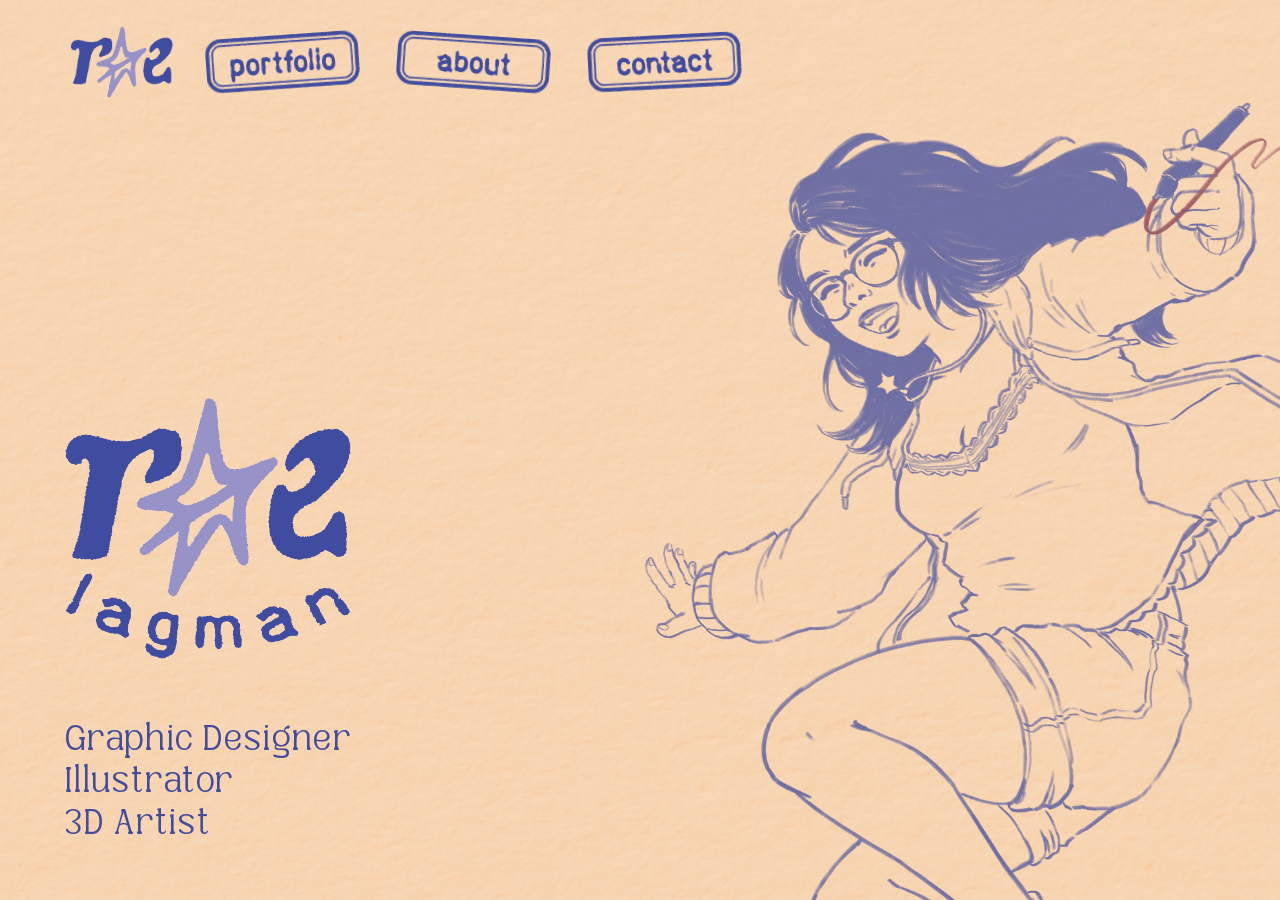
<file: index.html>
<!doctype html>
<html
  lang="en"
  data-ws-project="6dc63421-5905-425d-91eb-c7b7a9c32c1e"
  data-ws-last-published="2026-05-09T21:49:08.227Z"
>
  <head>
    <link
      rel="stylesheet"
      type="text/css"
      href="/assets/static/app_generated_index-6937cd5a.DHSV5sJr.css"
    />
    <meta charset="UTF-8" />
    <meta name="viewport" content="width=device-width,initial-scale=1" />
    <link rel="icon" href="/assets/web_icon_h7Ex2-CTuXcEF3hgbpchN.webp" />
    <link
      rel="preload"
      href="/assets/KyneloVariable_u7rBqvsV9WC0PnBOvLHRT.ttf"
      as="font"
      crossorigin="anonymous"
    />
    <link
      rel="preload"
      href="/assets/StampRSPKOne-Regular_bh4EK6uD9rftQe7SLvemG.otf"
      as="font"
      crossorigin="anonymous"
    />
    <link
      rel="preload"
      href="/assets/button-02_ROOW1yqGIAUtEDq1s2sJD.webp"
      as="image"
    />
    <link
      rel="preload"
      href="/assets/textured_paper-01_9ye-BauZsJ-Y-QQ6VYBwW.webp"
      as="image"
    />
    <link
      rel="preload"
      href="/assets/drawweb_38tKIK5BvcO8TNx0hnYyh.webp"
      as="image"
    />
    <link
      rel="preload"
      href="/assets/activebutton-02_Kl4O-MU7g4d5J73k9GzYW.webp"
      as="image"
    />
    <link
      rel="preload"
      href="/assets/drawweblavender_ZFVgxsO68VoPA8VY_ck9Z.webp"
      as="image"
    />
    <meta property="og:url" content="https://url/" />
    <meta property="og:title" content="Rae Lagman | Home" />
    <meta property="og:type" content="website" />
    <meta property="og:site_name" content="Rae Lagman" />
    <meta
      name="description"
      content="Graphic Designer, Illustrator, 3D Artist"
    />
    <meta
      property="og:description"
      content="Graphic Designer, Illustrator, 3D Artist"
    />
    <meta
      property="og:image"
      content="/assets/websketchs_GguhEWGnU50YLDoZCZiLa.webp"
    />
    <meta property="twitter:card" content="summary_large_image" />
    <title>Rae Lagman | Home</title>
    <script type="application/ld+json">
      {
        "@context": "https://schema.org",
        "@type": "WebSite",
        "name": "Rae Lagman"
      }
    </script>
  </head>
  <body class="w-element c1124ofb c13xfeww cbzvegm c1qhrqiu">
    <div
      class="w-element cn4im3i cvxlww6 cyvg63s c1mc54jw cgv56wb cj72r1j cbzvegm cgbfddx c15y4hix c1dk53mp clb5an5 cju5h8z c1h1gnc7 cz9j4ev c1spy6o c1xce40b c1vno111 c1ysgx1z c3ojdpr c104ta56"
    >
      <div
        data-state="closed"
        class="w-collapsible c1xs2sv9 c1r3ihpt cdwu3x cgbfddx"
      >
        <button
          type="button"
          class="w-button c199tsyi cxrmflg cvxlww6 c1v5x64n c117awnp c1e3md00 c69cyoa c3xay8y c1l65i79 c1ujehnf c13pwst2 c17kse3i c146fuop cshg7z c1rylz2i cfuezfr c1ef88yf c15qtobx c10yavk7 c1hbg2p6 cpgvnqa c59351v c1tes7wj c187uito c1s820ku c1adappo c1dr30df c1ahc85r cc3zcq9 ckg01lv cj8z84z chrnh2v c1xce40b c1vno111 cm8r8n4 c1hoc7tm"
          aria-controls="radix-:R2m:"
          aria-expanded="false"
          data-state="closed"
        >
          <img
            alt=""
            width="58"
            height="46"
            src="/assets/burger-04_jOO5rEfn98P948KFWtvYH.webp"
            class="w-image c1okdh4l"
            sizes="100vw"
            srcset="
              /assets/burger-04_jOO5rEfn98P948KFWtvYH.webp  16w,
              /assets/burger-04_jOO5rEfn98P948KFWtvYH.webp  32w,
              /assets/burger-04_jOO5rEfn98P948KFWtvYH.webp  48w,
              /assets/burger-04_jOO5rEfn98P948KFWtvYH.webp  64w,
              /assets/burger-04_jOO5rEfn98P948KFWtvYH.webp  96w,
              /assets/burger-04_jOO5rEfn98P948KFWtvYH.webp 128w
            "
            decoding="async"
            loading="lazy"
          />
        </button>
        <div
          data-state="closed"
          id="radix-:R2m:"
          hidden=""
          class="w-collapsible-content c1t8n57a cju5h8z cji09w9 co4svp6"
        ></div>
      </div>
      <div
        class="w-element ch6omap cozk4sb c1ik4drg cb30tqu cn4im3i cxrmflg c1orhuy8 cnta5ff c8ca51f casp1ms c3t6fph cmf5h5g c1grfmeq c1dk61oj cxn5pgy c3std59"
      >
        <a href="/" class="w-element c6g5sey cmf5h5g cyj30i2"
          ><img
            alt=""
            width="506"
            height="356"
            src="/assets/logo_secondary_v2-01_5xq7qf6eZ31td1qP_32OO.webp"
            class="w-image cmf5h5g cm4bvfa"
            sizes="100vw"
            srcset="
              /assets/logo_secondary_v2-01_5xq7qf6eZ31td1qP_32OO.webp   16w,
              /assets/logo_secondary_v2-01_5xq7qf6eZ31td1qP_32OO.webp   32w,
              /assets/logo_secondary_v2-01_5xq7qf6eZ31td1qP_32OO.webp   48w,
              /assets/logo_secondary_v2-01_5xq7qf6eZ31td1qP_32OO.webp   64w,
              /assets/logo_secondary_v2-01_5xq7qf6eZ31td1qP_32OO.webp   96w,
              /assets/logo_secondary_v2-01_5xq7qf6eZ31td1qP_32OO.webp  128w,
              /assets/logo_secondary_v2-01_5xq7qf6eZ31td1qP_32OO.webp  256w,
              /assets/logo_secondary_v2-01_5xq7qf6eZ31td1qP_32OO.webp  384w,
              /assets/logo_secondary_v2-01_5xq7qf6eZ31td1qP_32OO.webp  640w,
              /assets/logo_secondary_v2-01_5xq7qf6eZ31td1qP_32OO.webp  750w,
              /assets/logo_secondary_v2-01_5xq7qf6eZ31td1qP_32OO.webp  828w,
              /assets/logo_secondary_v2-01_5xq7qf6eZ31td1qP_32OO.webp 1080w
            "
            decoding="async"
            loading="lazy" /></a
        ><a
          href="/portfolio"
          class="w-element cjywfve ck5yhm ciozp1e cps24kh cmbqzuy cxrmflg cvxlww6 c1vy7wjo c1hq1zhg c74zi05 c7ms6e8 c1s93ycf c9yc0kz c1vge0ck c1tuxyri cjv2orm c199tsyi c7ifweq c1txavn7 cd0v1zt c1xlb1gc"
          ><p class="w-element cjv2orm c1728ds8 cyumhyw">portfolio</p></a
        ><a
          href="/about"
          class="w-element cjywfve ck5yhm ciozp1e cps24kh cmbqzuy cxrmflg cvxlww6 c1vy7wjo c1hq1zhg c74zi05 c7ms6e8 c1s93ycf c9yc0kz c1hxajpb c1tuxyri cjv2orm c199tsyi c7ifweq c1txavn7 cd0v1zt c1xlb1gc"
          ><p class="w-element cjv2orm c1728ds8 cyumhyw">about</p></a
        ><a
          href="/contact"
          class="w-element cjywfve ck5yhm ciozp1e cps24kh cmbqzuy cxrmflg cvxlww6 c1vy7wjo c1hq1zhg c74zi05 c7ms6e8 c1s93ycf c9yc0kz cpqgtn2 c1tuxyri cjv2orm c199tsyi c7ifweq c1txavn7 cd0v1zt c1xlb1gc"
          ><p class="w-element cjv2orm c1728ds8 cyumhyw">contact</p></a
        >
      </div>
      <a href="/" class="w-element cm6h26d cjpokq2 c1pg6lfn c1uax6mz c1xs2sv9"
        ><img
          alt=""
          width="253"
          height="356"
          src="/assets/web_icon_h7Ex2-CTuXcEF3hgbpchN.webp"
          class="w-image"
          sizes="100vw"
          srcset="
            /assets/web_icon_h7Ex2-CTuXcEF3hgbpchN.webp  16w,
            /assets/web_icon_h7Ex2-CTuXcEF3hgbpchN.webp  32w,
            /assets/web_icon_h7Ex2-CTuXcEF3hgbpchN.webp  48w,
            /assets/web_icon_h7Ex2-CTuXcEF3hgbpchN.webp  64w,
            /assets/web_icon_h7Ex2-CTuXcEF3hgbpchN.webp  96w,
            /assets/web_icon_h7Ex2-CTuXcEF3hgbpchN.webp 128w,
            /assets/web_icon_h7Ex2-CTuXcEF3hgbpchN.webp 256w,
            /assets/web_icon_h7Ex2-CTuXcEF3hgbpchN.webp 384w,
            /assets/web_icon_h7Ex2-CTuXcEF3hgbpchN.webp 640w
          "
          decoding="async"
          loading="lazy"
      /></a>
    </div>
    <div
      class="w-element c1frx2qc cbzvegm c283lrd caopngi c1757sz8 c3onehk c16pd3cn c74zi05 cx4mwbx cfzenur ckk352j c1dr3cfa c1z0o0va c1dbu74y co8x4a c1v5bs2w c15czw8s"
    >
      <div
        class="w-element cmf5h5g cn4im3i c1mc54jw cquc62d clilm8e cy3yd0u cccvkc8 cl5ny7k chm5hon c1bwcc36 cfuik69 c1e1l0q3 cyvg63s c10e02kp c8pntf1 c104ta56 c1pu7v3e c6pr8ua c1xce40b c1vno111 cyfbe3w c1c9fcfb"
      >
        <div
          class="w-element c199tsyi clilm8e c15bx62p cccvkc8 c841z5f c4nohpo c1cdog3m c181ssi4 cxrmflg cvxlww6 cv8bmct c1amcoj4 c1r3ihpt cb3uxgt c1ax3zv5 c7tiz5l c1xce40b c1vno111 c8xkjr5"
        >
          <div class="w-element c11j1ren c166cj76 cgfgy7g c1kheiut cc77diw">
            <img
              alt=""
              width="506"
              height="465"
              src="/assets/logo_primary_v2-01_B8T5z2oQkZPZQHA_RUVgi.webp"
              class="w-image cer5ljw c1uclr0a cc77diw c1kjk1yc c3n3kfy c11j1ren c166cj76 cgfgy7g c1kheiut cqab7j7 c9yc0kz"
              sizes="100vw"
              srcset="
                /assets/logo_primary_v2-01_B8T5z2oQkZPZQHA_RUVgi.webp   16w,
                /assets/logo_primary_v2-01_B8T5z2oQkZPZQHA_RUVgi.webp   32w,
                /assets/logo_primary_v2-01_B8T5z2oQkZPZQHA_RUVgi.webp   48w,
                /assets/logo_primary_v2-01_B8T5z2oQkZPZQHA_RUVgi.webp   64w,
                /assets/logo_primary_v2-01_B8T5z2oQkZPZQHA_RUVgi.webp   96w,
                /assets/logo_primary_v2-01_B8T5z2oQkZPZQHA_RUVgi.webp  128w,
                /assets/logo_primary_v2-01_B8T5z2oQkZPZQHA_RUVgi.webp  256w,
                /assets/logo_primary_v2-01_B8T5z2oQkZPZQHA_RUVgi.webp  384w,
                /assets/logo_primary_v2-01_B8T5z2oQkZPZQHA_RUVgi.webp  640w,
                /assets/logo_primary_v2-01_B8T5z2oQkZPZQHA_RUVgi.webp  750w,
                /assets/logo_primary_v2-01_B8T5z2oQkZPZQHA_RUVgi.webp  828w,
                /assets/logo_primary_v2-01_B8T5z2oQkZPZQHA_RUVgi.webp 1080w
              "
              decoding="async"
              loading="lazy"
            />
          </div>
        </div>
        <p
          class="w-element c11j1ren c166cj76 c1gmh4cy c1uuywq1 c1dy15br cw6ig7m c181ssi4 cpbhbjw c1we78fx cdh9bje c6s902c ce1mfl c1jc77xc ckvitfr"
        >
          Graphic Designer<br />Illustrator<br />3D Artist
        </p>
      </div>
    </div>
    <script id="vike_pageContext" type="application/json">
      {
        "_urlRewrite": null,
        "pageId": "/pages/index",
        "routeParams": {},
        "data": {
          "url": "https://url/",
          "system": {
            "params": {},
            "search": {},
            "origin": "https://url",
            "pathname": "/"
          },
          "resources": {},
          "pageMeta": {
            "title": "Rae Lagman | Home",
            "description": "Graphic Designer, Illustrator, 3D Artist",
            "excludePageFromSearch": false,
            "language": "!undefined",
            "socialImageAssetName": "websketchs_GguhEWGnU50YLDoZCZiLa.webp",
            "socialImageUrl": "!undefined",
            "status": "!undefined",
            "redirect": "!undefined",
            "custom": []
          }
        }
      }
    </script>
    <script id="vike_globalContext" type="application/json">
      {}
    </script>
    <script
      src="/assets/entries/entry-server-routing.x28oDHHJ.js"
      type="module"
      async
    ></script>
    <link
      rel="modulepreload"
      href="/assets/entries/pages_index.C7tiT_G4.js"
      as="script"
      type="text/javascript"
    /><link
      rel="modulepreload"
      href="/assets/chunks/chunk-DSn3TUXl.js"
      as="script"
      type="text/javascript"
    />
  </body>
</html>
</file>
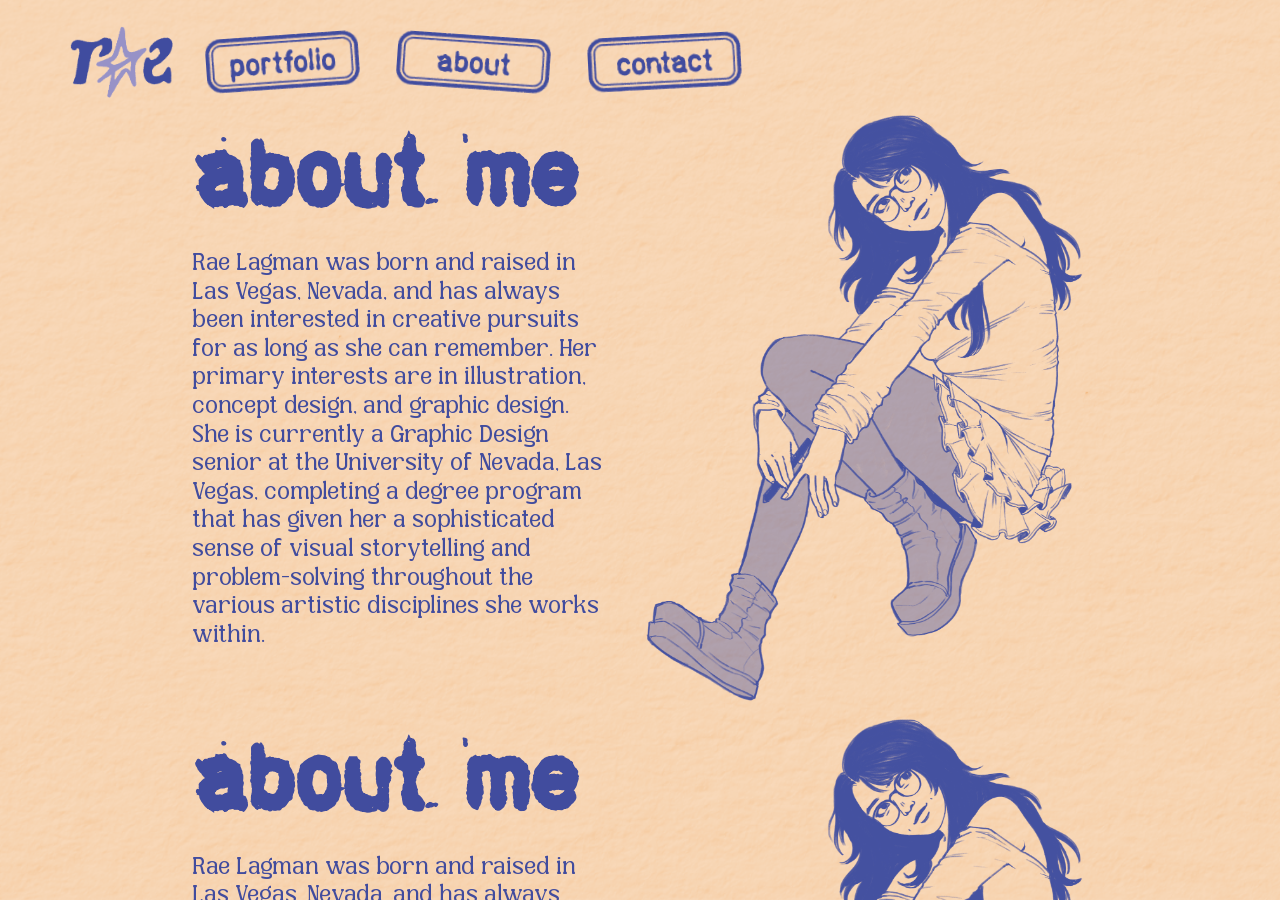
<file: about/index.html>
<!doctype html>
<html
  lang="en"
  data-ws-project="6dc63421-5905-425d-91eb-c7b7a9c32c1e"
  data-ws-last-published="2026-05-09T21:49:08.227Z"
>
  <head>
    <link
      rel="stylesheet"
      type="text/css"
      href="/assets/static/app_generated_index-6937cd5a.DHSV5sJr.css"
    />
    <meta charset="UTF-8" />
    <meta name="viewport" content="width=device-width,initial-scale=1" />
    <link rel="icon" href="/assets/web_icon_h7Ex2-CTuXcEF3hgbpchN.webp" />
    <link
      rel="preload"
      href="/assets/KyneloVariable_u7rBqvsV9WC0PnBOvLHRT.ttf"
      as="font"
      crossorigin="anonymous"
    />
    <link
      rel="preload"
      href="/assets/StampRSPKOne-Regular_bh4EK6uD9rftQe7SLvemG.otf"
      as="font"
      crossorigin="anonymous"
    />
    <link
      rel="preload"
      href="/assets/button-02_ROOW1yqGIAUtEDq1s2sJD.webp"
      as="image"
    />
    <link
      rel="preload"
      href="/assets/textured_paper-01_9ye-BauZsJ-Y-QQ6VYBwW.webp"
      as="image"
    />
    <link
      rel="preload"
      href="/assets/activebutton-02_Kl4O-MU7g4d5J73k9GzYW.webp"
      as="image"
    />
    <link
      rel="preload"
      href="/assets/websketchs_GguhEWGnU50YLDoZCZiLa.webp"
      as="image"
    />
    <meta property="og:url" content="https://url/about" />
    <meta property="og:title" content="Rae Lagman | About" />
    <meta property="og:type" content="website" />
    <meta property="og:site_name" content="Rae Lagman" />
    <meta name="robots" content="noindex, nofollow" />
    <meta property="twitter:card" content="summary_large_image" />
    <title>Rae Lagman | About</title>
    <script type="application/ld+json">
      {
        "@context": "https://schema.org",
        "@type": "WebSite",
        "name": "Rae Lagman"
      }
    </script>
  </head>
  <body class="w-element cbzvegm c1qhrqiu">
    <div
      class="w-element cn4im3i cvxlww6 cyvg63s c1mc54jw cgv56wb cj72r1j cbzvegm cgbfddx c15y4hix c1dk53mp clb5an5 cju5h8z c1h1gnc7 cz9j4ev c1spy6o c1xce40b c1vno111 c1ysgx1z c3ojdpr c104ta56"
    >
      <div
        data-state="closed"
        class="w-collapsible c1xs2sv9 c1r3ihpt cdwu3x cgbfddx"
      >
        <button
          type="button"
          class="w-button c199tsyi cxrmflg cvxlww6 c1v5x64n c117awnp c1e3md00 c69cyoa c3xay8y c1l65i79 c1ujehnf c13pwst2 c17kse3i c146fuop cshg7z c1rylz2i cfuezfr c1ef88yf c15qtobx c10yavk7 c1hbg2p6 cpgvnqa c59351v c1tes7wj c187uito c1s820ku c1adappo c1dr30df c1ahc85r cc3zcq9 ckg01lv cj8z84z chrnh2v c1xce40b c1vno111 cm8r8n4 c1hoc7tm"
          aria-controls="radix-:R2m:"
          aria-expanded="false"
          data-state="closed"
        >
          <img
            alt=""
            width="58"
            height="46"
            src="/assets/burger-04_jOO5rEfn98P948KFWtvYH.webp"
            class="w-image c1okdh4l"
            sizes="100vw"
            srcset="
              /assets/burger-04_jOO5rEfn98P948KFWtvYH.webp  16w,
              /assets/burger-04_jOO5rEfn98P948KFWtvYH.webp  32w,
              /assets/burger-04_jOO5rEfn98P948KFWtvYH.webp  48w,
              /assets/burger-04_jOO5rEfn98P948KFWtvYH.webp  64w,
              /assets/burger-04_jOO5rEfn98P948KFWtvYH.webp  96w,
              /assets/burger-04_jOO5rEfn98P948KFWtvYH.webp 128w
            "
            decoding="async"
            loading="lazy"
          />
        </button>
        <div
          data-state="closed"
          id="radix-:R2m:"
          hidden=""
          class="w-collapsible-content c1t8n57a cju5h8z cji09w9 co4svp6"
        ></div>
      </div>
      <div
        class="w-element ch6omap cozk4sb c1ik4drg cb30tqu cn4im3i cxrmflg c1orhuy8 cnta5ff c8ca51f casp1ms c3t6fph cmf5h5g c1grfmeq c1dk61oj cxn5pgy c3std59"
      >
        <a href="/" class="w-element c6g5sey cmf5h5g cyj30i2"
          ><img
            alt=""
            width="506"
            height="356"
            src="/assets/logo_secondary_v2-01_5xq7qf6eZ31td1qP_32OO.webp"
            class="w-image cmf5h5g cm4bvfa"
            sizes="100vw"
            srcset="
              /assets/logo_secondary_v2-01_5xq7qf6eZ31td1qP_32OO.webp   16w,
              /assets/logo_secondary_v2-01_5xq7qf6eZ31td1qP_32OO.webp   32w,
              /assets/logo_secondary_v2-01_5xq7qf6eZ31td1qP_32OO.webp   48w,
              /assets/logo_secondary_v2-01_5xq7qf6eZ31td1qP_32OO.webp   64w,
              /assets/logo_secondary_v2-01_5xq7qf6eZ31td1qP_32OO.webp   96w,
              /assets/logo_secondary_v2-01_5xq7qf6eZ31td1qP_32OO.webp  128w,
              /assets/logo_secondary_v2-01_5xq7qf6eZ31td1qP_32OO.webp  256w,
              /assets/logo_secondary_v2-01_5xq7qf6eZ31td1qP_32OO.webp  384w,
              /assets/logo_secondary_v2-01_5xq7qf6eZ31td1qP_32OO.webp  640w,
              /assets/logo_secondary_v2-01_5xq7qf6eZ31td1qP_32OO.webp  750w,
              /assets/logo_secondary_v2-01_5xq7qf6eZ31td1qP_32OO.webp  828w,
              /assets/logo_secondary_v2-01_5xq7qf6eZ31td1qP_32OO.webp 1080w
            "
            decoding="async"
            loading="lazy" /></a
        ><a
          href="/portfolio"
          class="w-element cjywfve ck5yhm ciozp1e cps24kh cmbqzuy cxrmflg cvxlww6 c1vy7wjo c1hq1zhg c74zi05 c7ms6e8 c1s93ycf c9yc0kz c1vge0ck c1tuxyri cjv2orm c199tsyi c7ifweq c1txavn7 cd0v1zt c1xlb1gc"
          ><p class="w-element cjv2orm c1728ds8 cyumhyw">portfolio</p></a
        ><a
          href="/about"
          class="w-element cjywfve ck5yhm ciozp1e cps24kh cmbqzuy cxrmflg cvxlww6 c1vy7wjo c1hq1zhg c74zi05 c7ms6e8 c1s93ycf c9yc0kz c1hxajpb c1tuxyri cjv2orm c199tsyi c7ifweq c1txavn7 cd0v1zt c1xlb1gc"
          ><p class="w-element cjv2orm c1728ds8 cyumhyw">about</p></a
        ><a
          href="/contact"
          class="w-element cjywfve ck5yhm ciozp1e cps24kh cmbqzuy cxrmflg cvxlww6 c1vy7wjo c1hq1zhg c74zi05 c7ms6e8 c1s93ycf c9yc0kz cpqgtn2 c1tuxyri cjv2orm c199tsyi c7ifweq c1txavn7 cd0v1zt c1xlb1gc"
          ><p class="w-element cjv2orm c1728ds8 cyumhyw">contact</p></a
        >
      </div>
      <a href="/" class="w-element cm6h26d cjpokq2 c1pg6lfn c1uax6mz c1xs2sv9"
        ><img
          alt=""
          width="253"
          height="356"
          src="/assets/web_icon_h7Ex2-CTuXcEF3hgbpchN.webp"
          class="w-image"
          sizes="100vw"
          srcset="
            /assets/web_icon_h7Ex2-CTuXcEF3hgbpchN.webp  16w,
            /assets/web_icon_h7Ex2-CTuXcEF3hgbpchN.webp  32w,
            /assets/web_icon_h7Ex2-CTuXcEF3hgbpchN.webp  48w,
            /assets/web_icon_h7Ex2-CTuXcEF3hgbpchN.webp  64w,
            /assets/web_icon_h7Ex2-CTuXcEF3hgbpchN.webp  96w,
            /assets/web_icon_h7Ex2-CTuXcEF3hgbpchN.webp 128w,
            /assets/web_icon_h7Ex2-CTuXcEF3hgbpchN.webp 256w,
            /assets/web_icon_h7Ex2-CTuXcEF3hgbpchN.webp 384w,
            /assets/web_icon_h7Ex2-CTuXcEF3hgbpchN.webp 640w
          "
          decoding="async"
          loading="lazy"
      /></a>
    </div>
    <div
      class="w-element c1frx2qc c283lrd caopngi c16yiyw5 c1n0nc6b c77owlb cs7xi02 c642c16 cu72hei c1gy6bmj c1hqu4yl c1e1l0q3 c8bwjga cm8tx8l cfrn9tk cccvkc8 c841z5f c4nohpo c1qrsyi9 c18i80sq c1dr3cfa"
    >
      <div
        class="w-element cwkftge c1uclr0a cer5ljw cn4im3i cdnywpi cuaapa3 cgu0lq4 cvemnnz csj9d3w c3std59"
      >
        <div
          class="w-element cdaeuda c17h84cz c192knpp c1l2bp5w c1r3ihpt c7tiz5l cpbjbgu c72gkyn"
        >
          <h1
            class="w-element cjv2orm cztuwv3 cpbhbjw c1h9s8e8 cqpiemh c11j1ren ckgzecq cweueqp c1uy7eyw c7gp6ls c1ucf2z4 c148jexu c1e53xhl c19plxvi c10q8qu1 cxljkc3"
          >
            about me
          </h1>
          <p
            class="w-element c11j1ren ckgzecq cgfgy7g c1kheiut cvmg26n c1ucf2z4 cjtur2a c1hgcpmy cseq9ka c1scd11v cb9w3bl cdwu3x c1iny0hs c1dqzkmw"
          >
            Rae Lagman was born and raised in Las Vegas, Nevada, and has always
            been interested in creative pursuits for as long as she can
            remember. Her primary interests are in illustration, concept design,
            and graphic design. She is currently a Graphic Design senior at the
            University of Nevada, Las Vegas, completing a degree program that
            has given her a sophisticated sense of visual storytelling and
            problem-solving throughout the various artistic disciplines she
            works within.
          </p>
        </div>
        <img
          alt=""
          width="2824"
          height="3806"
          src="/assets/scrunch_IGMMUVNSr39fdj6j4NEJ9.png"
          class="w-image c1vg9s0m c166cj76 cweueqp c1kheiut c17h84cz c12uiywr c10xmw9n cvwr9rb c3std59 cdwu3x cuaapa3 cgu0lq4 c2bim1"
          sizes="100vw"
          srcset="
            /assets/scrunch_IGMMUVNSr39fdj6j4NEJ9.png   16w,
            /assets/scrunch_IGMMUVNSr39fdj6j4NEJ9.png   32w,
            /assets/scrunch_IGMMUVNSr39fdj6j4NEJ9.png   48w,
            /assets/scrunch_IGMMUVNSr39fdj6j4NEJ9.png   64w,
            /assets/scrunch_IGMMUVNSr39fdj6j4NEJ9.png   96w,
            /assets/scrunch_IGMMUVNSr39fdj6j4NEJ9.png  128w,
            /assets/scrunch_IGMMUVNSr39fdj6j4NEJ9.png  256w,
            /assets/scrunch_IGMMUVNSr39fdj6j4NEJ9.png  384w,
            /assets/scrunch_IGMMUVNSr39fdj6j4NEJ9.png  640w,
            /assets/scrunch_IGMMUVNSr39fdj6j4NEJ9.png  750w,
            /assets/scrunch_IGMMUVNSr39fdj6j4NEJ9.png  828w,
            /assets/scrunch_IGMMUVNSr39fdj6j4NEJ9.png 1080w,
            /assets/scrunch_IGMMUVNSr39fdj6j4NEJ9.png 1200w,
            /assets/scrunch_IGMMUVNSr39fdj6j4NEJ9.png 1920w,
            /assets/scrunch_IGMMUVNSr39fdj6j4NEJ9.png 2048w,
            /assets/scrunch_IGMMUVNSr39fdj6j4NEJ9.png 3840w
          "
          decoding="async"
          loading="lazy"
        />
      </div>
      <div
        class="w-element cwkftge c1uclr0a cer5ljw cn4im3i cdnywpi cuaapa3 cgu0lq4 cvemnnz c7tiz5l c1r9hqaw cr6a419"
      >
        <div
          class="w-element cdaeuda c17h84cz c192knpp c1l2bp5w c1r3ihpt c7tiz5l cpbjbgu c72gkyn cdwu3x"
        >
          <h1
            class="w-element cjv2orm cztuwv3 cpbhbjw c1h9s8e8 cqpiemh c11j1ren ckgzecq cweueqp c1uy7eyw c7gp6ls c1ucf2z4 c148jexu c1e53xhl c19plxvi c10q8qu1 cxljkc3"
          >
            about me
          </h1>
          <p
            class="w-element c11j1ren ckgzecq cgfgy7g c1kheiut cvmg26n c1ucf2z4 cjtur2a c1hgcpmy cseq9ka c1scd11v cb9w3bl cdwu3x c1iny0hs c1dqzkmw"
          >
            Rae Lagman was born and raised in Las Vegas, Nevada, and has always
            been interested in creative pursuits for as long as she can
            remember. Her primary interests are in illustration, concept design,
            and graphic design. She is currently a Graphic Design senior at the
            University of Nevada, Las Vegas, completing a degree program that
            has given her a sophisticated sense of visual storytelling and
            problem-solving throughout the various artistic disciplines she
            works within.
          </p>
        </div>
        <img
          alt=""
          width="2824"
          height="3806"
          src="/assets/scrunch_IGMMUVNSr39fdj6j4NEJ9.png"
          class="w-image c1vg9s0m c166cj76 cweueqp c1kheiut c17h84cz c12uiywr c10xmw9n cvwr9rb c1kn8gx9 cdwu3x cuaapa3 cgu0lq4 c2bim1"
          sizes="100vw"
          srcset="
            /assets/scrunch_IGMMUVNSr39fdj6j4NEJ9.png   16w,
            /assets/scrunch_IGMMUVNSr39fdj6j4NEJ9.png   32w,
            /assets/scrunch_IGMMUVNSr39fdj6j4NEJ9.png   48w,
            /assets/scrunch_IGMMUVNSr39fdj6j4NEJ9.png   64w,
            /assets/scrunch_IGMMUVNSr39fdj6j4NEJ9.png   96w,
            /assets/scrunch_IGMMUVNSr39fdj6j4NEJ9.png  128w,
            /assets/scrunch_IGMMUVNSr39fdj6j4NEJ9.png  256w,
            /assets/scrunch_IGMMUVNSr39fdj6j4NEJ9.png  384w,
            /assets/scrunch_IGMMUVNSr39fdj6j4NEJ9.png  640w,
            /assets/scrunch_IGMMUVNSr39fdj6j4NEJ9.png  750w,
            /assets/scrunch_IGMMUVNSr39fdj6j4NEJ9.png  828w,
            /assets/scrunch_IGMMUVNSr39fdj6j4NEJ9.png 1080w,
            /assets/scrunch_IGMMUVNSr39fdj6j4NEJ9.png 1200w,
            /assets/scrunch_IGMMUVNSr39fdj6j4NEJ9.png 1920w,
            /assets/scrunch_IGMMUVNSr39fdj6j4NEJ9.png 2048w,
            /assets/scrunch_IGMMUVNSr39fdj6j4NEJ9.png 3840w
          "
          decoding="async"
          loading="lazy"
        />
      </div>
    </div>
    <script id="vike_pageContext" type="application/json">
      {
        "_urlRewrite": null,
        "pageId": "/pages/about",
        "routeParams": {},
        "data": {
          "url": "https://url/about",
          "system": {
            "params": {},
            "search": {},
            "origin": "https://url",
            "pathname": "/about"
          },
          "resources": {},
          "pageMeta": {
            "title": "Rae Lagman | About",
            "description": "",
            "excludePageFromSearch": true,
            "language": "",
            "socialImageAssetName": "!undefined",
            "socialImageUrl": "",
            "status": "!undefined",
            "redirect": "",
            "custom": []
          }
        }
      }
    </script>
    <script id="vike_globalContext" type="application/json">
      {}
    </script>
    <script
      src="/assets/entries/entry-server-routing.x28oDHHJ.js"
      type="module"
      async
    ></script>
    <link
      rel="modulepreload"
      href="/assets/entries/pages_about.BkZJ_8m5.js"
      as="script"
      type="text/javascript"
    /><link
      rel="modulepreload"
      href="/assets/chunks/chunk-DSn3TUXl.js"
      as="script"
      type="text/javascript"
    />
  </body>
</html>
</file>
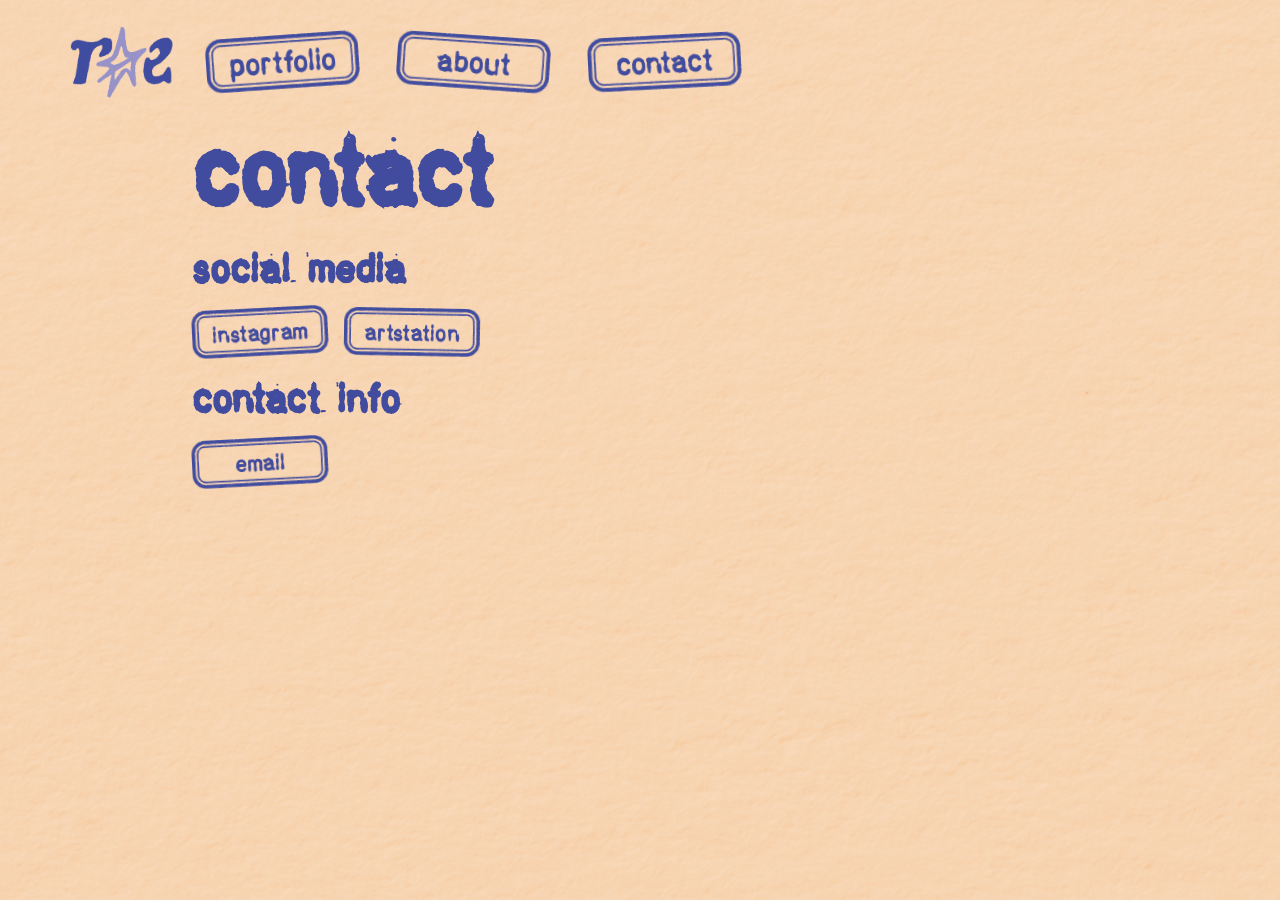
<file: contact/index.html>
<!doctype html>
<html
  lang="en"
  data-ws-project="6dc63421-5905-425d-91eb-c7b7a9c32c1e"
  data-ws-last-published="2026-05-09T21:49:08.227Z"
>
  <head>
    <link
      rel="stylesheet"
      type="text/css"
      href="/assets/static/app_generated_index-6937cd5a.DHSV5sJr.css"
    />
    <meta charset="UTF-8" />
    <meta name="viewport" content="width=device-width,initial-scale=1" />
    <link rel="icon" href="/assets/web_icon_h7Ex2-CTuXcEF3hgbpchN.webp" />
    <link
      rel="preload"
      href="/assets/KyneloVariable_u7rBqvsV9WC0PnBOvLHRT.ttf"
      as="font"
      crossorigin="anonymous"
    />
    <link
      rel="preload"
      href="/assets/StampRSPKOne-Regular_bh4EK6uD9rftQe7SLvemG.otf"
      as="font"
      crossorigin="anonymous"
    />
    <link
      rel="preload"
      href="/assets/button-02_ROOW1yqGIAUtEDq1s2sJD.webp"
      as="image"
    />
    <link
      rel="preload"
      href="/assets/textured_paper-01_9ye-BauZsJ-Y-QQ6VYBwW.webp"
      as="image"
    />
    <link
      rel="preload"
      href="/assets/activebutton-02_Kl4O-MU7g4d5J73k9GzYW.webp"
      as="image"
    />
    <link
      rel="preload"
      href="/assets/websketchs_GguhEWGnU50YLDoZCZiLa.webp"
      as="image"
    />
    <meta property="og:url" content="https://url/contact" />
    <meta property="og:title" content="Rae Lagman | Contact" />
    <meta property="og:type" content="website" />
    <meta property="og:site_name" content="Rae Lagman" />
    <meta name="robots" content="noindex, nofollow" />
    <meta property="twitter:card" content="summary_large_image" />
    <title>Rae Lagman | Contact</title>
    <script type="application/ld+json">
      {
        "@context": "https://schema.org",
        "@type": "WebSite",
        "name": "Rae Lagman"
      }
    </script>
  </head>
  <body class="w-element cbzvegm c1qhrqiu">
    <div
      class="w-element cn4im3i cvxlww6 cyvg63s c1mc54jw cgv56wb cj72r1j cbzvegm cgbfddx c15y4hix c1dk53mp clb5an5 cju5h8z c1h1gnc7 cz9j4ev c1spy6o c1xce40b c1vno111 c1ysgx1z c3ojdpr c104ta56"
    >
      <div
        data-state="closed"
        class="w-collapsible c1xs2sv9 c1r3ihpt cdwu3x cgbfddx"
      >
        <button
          type="button"
          class="w-button c199tsyi cxrmflg cvxlww6 c1v5x64n c117awnp c1e3md00 c69cyoa c3xay8y c1l65i79 c1ujehnf c13pwst2 c17kse3i c146fuop cshg7z c1rylz2i cfuezfr c1ef88yf c15qtobx c10yavk7 c1hbg2p6 cpgvnqa c59351v c1tes7wj c187uito c1s820ku c1adappo c1dr30df c1ahc85r cc3zcq9 ckg01lv cj8z84z chrnh2v c1xce40b c1vno111 cm8r8n4 c1hoc7tm"
          aria-controls="radix-:R2m:"
          aria-expanded="false"
          data-state="closed"
        >
          <img
            alt=""
            width="58"
            height="46"
            src="/assets/burger-04_jOO5rEfn98P948KFWtvYH.webp"
            class="w-image c1okdh4l"
            sizes="100vw"
            srcset="
              /assets/burger-04_jOO5rEfn98P948KFWtvYH.webp  16w,
              /assets/burger-04_jOO5rEfn98P948KFWtvYH.webp  32w,
              /assets/burger-04_jOO5rEfn98P948KFWtvYH.webp  48w,
              /assets/burger-04_jOO5rEfn98P948KFWtvYH.webp  64w,
              /assets/burger-04_jOO5rEfn98P948KFWtvYH.webp  96w,
              /assets/burger-04_jOO5rEfn98P948KFWtvYH.webp 128w
            "
            decoding="async"
            loading="lazy"
          />
        </button>
        <div
          data-state="closed"
          id="radix-:R2m:"
          hidden=""
          class="w-collapsible-content c1t8n57a cju5h8z cji09w9 co4svp6"
        ></div>
      </div>
      <div
        class="w-element ch6omap cozk4sb c1ik4drg cb30tqu cn4im3i cxrmflg c1orhuy8 cnta5ff c8ca51f casp1ms c3t6fph cmf5h5g c1grfmeq c1dk61oj cxn5pgy c3std59"
      >
        <a href="/" class="w-element c6g5sey cmf5h5g cyj30i2"
          ><img
            alt=""
            width="506"
            height="356"
            src="/assets/logo_secondary_v2-01_5xq7qf6eZ31td1qP_32OO.webp"
            class="w-image cmf5h5g cm4bvfa"
            sizes="100vw"
            srcset="
              /assets/logo_secondary_v2-01_5xq7qf6eZ31td1qP_32OO.webp   16w,
              /assets/logo_secondary_v2-01_5xq7qf6eZ31td1qP_32OO.webp   32w,
              /assets/logo_secondary_v2-01_5xq7qf6eZ31td1qP_32OO.webp   48w,
              /assets/logo_secondary_v2-01_5xq7qf6eZ31td1qP_32OO.webp   64w,
              /assets/logo_secondary_v2-01_5xq7qf6eZ31td1qP_32OO.webp   96w,
              /assets/logo_secondary_v2-01_5xq7qf6eZ31td1qP_32OO.webp  128w,
              /assets/logo_secondary_v2-01_5xq7qf6eZ31td1qP_32OO.webp  256w,
              /assets/logo_secondary_v2-01_5xq7qf6eZ31td1qP_32OO.webp  384w,
              /assets/logo_secondary_v2-01_5xq7qf6eZ31td1qP_32OO.webp  640w,
              /assets/logo_secondary_v2-01_5xq7qf6eZ31td1qP_32OO.webp  750w,
              /assets/logo_secondary_v2-01_5xq7qf6eZ31td1qP_32OO.webp  828w,
              /assets/logo_secondary_v2-01_5xq7qf6eZ31td1qP_32OO.webp 1080w
            "
            decoding="async"
            loading="lazy" /></a
        ><a
          href="/portfolio"
          class="w-element cjywfve ck5yhm ciozp1e cps24kh cmbqzuy cxrmflg cvxlww6 c1vy7wjo c1hq1zhg c74zi05 c7ms6e8 c1s93ycf c9yc0kz c1vge0ck c1tuxyri cjv2orm c199tsyi c7ifweq c1txavn7 cd0v1zt c1xlb1gc"
          ><p class="w-element cjv2orm c1728ds8 cyumhyw">portfolio</p></a
        ><a
          href="/about"
          class="w-element cjywfve ck5yhm ciozp1e cps24kh cmbqzuy cxrmflg cvxlww6 c1vy7wjo c1hq1zhg c74zi05 c7ms6e8 c1s93ycf c9yc0kz c1hxajpb c1tuxyri cjv2orm c199tsyi c7ifweq c1txavn7 cd0v1zt c1xlb1gc"
          ><p class="w-element cjv2orm c1728ds8 cyumhyw">about</p></a
        ><a
          href="/contact"
          class="w-element cjywfve ck5yhm ciozp1e cps24kh cmbqzuy cxrmflg cvxlww6 c1vy7wjo c1hq1zhg c74zi05 c7ms6e8 c1s93ycf c9yc0kz cpqgtn2 c1tuxyri cjv2orm c199tsyi c7ifweq c1txavn7 cd0v1zt c1xlb1gc"
          ><p class="w-element cjv2orm c1728ds8 cyumhyw">contact</p></a
        >
      </div>
      <a href="/" class="w-element cm6h26d cjpokq2 c1pg6lfn c1uax6mz c1xs2sv9"
        ><img
          alt=""
          width="253"
          height="356"
          src="/assets/web_icon_h7Ex2-CTuXcEF3hgbpchN.webp"
          class="w-image"
          sizes="100vw"
          srcset="
            /assets/web_icon_h7Ex2-CTuXcEF3hgbpchN.webp  16w,
            /assets/web_icon_h7Ex2-CTuXcEF3hgbpchN.webp  32w,
            /assets/web_icon_h7Ex2-CTuXcEF3hgbpchN.webp  48w,
            /assets/web_icon_h7Ex2-CTuXcEF3hgbpchN.webp  64w,
            /assets/web_icon_h7Ex2-CTuXcEF3hgbpchN.webp  96w,
            /assets/web_icon_h7Ex2-CTuXcEF3hgbpchN.webp 128w,
            /assets/web_icon_h7Ex2-CTuXcEF3hgbpchN.webp 256w,
            /assets/web_icon_h7Ex2-CTuXcEF3hgbpchN.webp 384w,
            /assets/web_icon_h7Ex2-CTuXcEF3hgbpchN.webp 640w
          "
          decoding="async"
          loading="lazy"
      /></a>
    </div>
    <div
      class="w-element c1frx2qc c283lrd caopngi c16yiyw5 c1n0nc6b c77owlb cs7xi02 c642c16 cu72hei c1gy6bmj c1hqu4yl c1e1l0q3 c8bwjga cm8tx8l cfrn9tk cccvkc8 c841z5f c4nohpo c1qrsyi9 c18i80sq"
    >
      <div
        class="w-element cwkftge c1uclr0a cer5ljw cdnywpi cuaapa3 cgu0lq4 cvemnnz"
      >
        <div class="w-element c192knpp">
          <h1
            class="w-element cjv2orm cztuwv3 cpbhbjw c2jmqpk cqpiemh c11j1ren ckgzecq cweueqp c1uy7eyw c7gp6ls c1ucf2z4 c148jexu c1e53xhl c19plxvi c1ecuemm"
          >
            contact
          </h1>
          <div class="w-element c3t6fph c917r1v">
            <h1
              class="w-element cjv2orm cqpiemh c12dqc44 c917r1v cpbhbjw c1y19ubs c1rpdepo"
            >
              social media
            </h1>
            <div class="w-element cn4im3i cc77diw cnta5ff c8ca51f">
              <a
                href="https://www.instagram.com/raelagmanart"
                target="_blank"
                class="w-element c1h10obs ck5yhm ciozp1e cg1tbwl c83c9ad cxrmflg cvxlww6 c1vy7wjo c1hq1zhg c74zi05 c7ms6e8 c1s93ycf c9yc0kz cpqgtn2 c1tuxyri cjv2orm c199tsyi c7ifweq c1txavn7 cd0v1zt c1xlb1gc"
                >Instagram</a
              ><a
                href="https://www.artstation.com/raelagmanart"
                target="_blank"
                class="w-element c1h10obs ck5yhm ciozp1e cg1tbwl c83c9ad cxrmflg cvxlww6 c1vy7wjo c1hq1zhg c74zi05 c7ms6e8 c1s93ycf c9yc0kz c9kvlgc c1tuxyri cjv2orm c199tsyi c7ifweq c1txavn7 cd0v1zt c1xlb1gc"
                >artstation</a
              >
            </div>
          </div>
          <h1
            class="w-element cjv2orm cqpiemh c12dqc44 c1h9s8e8 cpbhbjw c1y19ubs"
          >
            contact info
          </h1>
          <div class="w-element c3t6fph c917r1v">
            <div class="w-element cn4im3i cc77diw cnta5ff c8ca51f cyvg63s">
              <a
                href="mailto:raelagmanart@gmail.com"
                target="_blank"
                class="w-element c1h10obs ck5yhm ciozp1e cg1tbwl c83c9ad cxrmflg cvxlww6 c1vy7wjo c1hq1zhg c74zi05 c7ms6e8 c1s93ycf chnx6cr cpqgtn2 c1tuxyri cjv2orm c199tsyi c7ifweq c1txavn7 cd0v1zt c1xlb1gc"
                >email</a
              >
            </div>
          </div>
        </div>
      </div>
    </div>
    <script id="vike_pageContext" type="application/json">
      {
        "_urlRewrite": null,
        "pageId": "/pages/contact",
        "routeParams": {},
        "data": {
          "url": "https://url/contact",
          "system": {
            "params": {},
            "search": {},
            "origin": "https://url",
            "pathname": "/contact"
          },
          "resources": {},
          "pageMeta": {
            "title": "Rae Lagman | Contact",
            "description": "",
            "excludePageFromSearch": true,
            "language": "",
            "socialImageAssetName": "!undefined",
            "socialImageUrl": "",
            "status": "!undefined",
            "redirect": "",
            "custom": []
          }
        }
      }
    </script>
    <script id="vike_globalContext" type="application/json">
      {}
    </script>
    <script
      src="/assets/entries/entry-server-routing.x28oDHHJ.js"
      type="module"
      async
    ></script>
    <link
      rel="modulepreload"
      href="/assets/entries/pages_contact.Covy74Nc.js"
      as="script"
      type="text/javascript"
    /><link
      rel="modulepreload"
      href="/assets/chunks/chunk-DSn3TUXl.js"
      as="script"
      type="text/javascript"
    />
  </body>
</html>
</file>
<file: assets/static/app_generated_index-6937cd5a.DHSV5sJr.css>
@font-face{font-family:Kynelo Variable ExtBd;font-style:normal;font-weight:100 800;font-display:swap;src:url(/assets/KyneloVariable_u7rBqvsV9WC0PnBOvLHRT.ttf) format("truetype")}@font-face{font-family:Stamp RSPK One;font-style:normal;font-weight:400;font-display:swap;src:url(/assets/StampRSPKOne-Regular_bh4EK6uD9rftQe7SLvemG.otf) format("truetype")}@layer presets{:root{display:grid;min-height:100%;grid-template-rows:auto;grid-template-columns:1fr;font-family:Arial,Roboto,sans-serif;font-size:16px;line-height:1.2;white-space:pre-wrap;white-space-collapse:preserve}a.w-element{box-sizing:border-box}body.w-element{box-sizing:border-box;-webkit-font-smoothing:antialiased;-moz-osx-font-smoothing:grayscale;margin:0}div.w-element,h1.w-element,p.w-element{box-sizing:border-box}img.w-image{box-sizing:border-box;max-width:100%;display:block;height:auto}div.w-collapsible{box-sizing:border-box}button.w-button{font-family:inherit;font-size:100%;line-height:1.15;box-sizing:border-box;border-top-style:solid;border-right-style:solid;border-bottom-style:solid;border-left-style:solid;text-transform:none;margin:0}div.w-collapsible-content{box-sizing:border-box}div.w-html-embed{display:contents;white-space:normal;white-space-collapse:collapse}div.w-dialog-overlay,div.w-dialog-content,div.w-box{box-sizing:border-box}nav.w-box{box-sizing:border-box}h2.w-dialog-title,p.w-dialog-description{box-sizing:border-box}div.w-text{box-sizing:border-box;min-height:1em}button.w-close-button{background-color:transparent;background-image:none;font-family:inherit;font-size:100%;line-height:1.15;box-sizing:border-box;text-transform:none;border:0px solid rgb(226 232 240 / 1);margin:0;padding:0}div.w-tabs,div.w-tab-content,div.w-tabs-list{box-sizing:border-box}button.w-tab-trigger{font-family:inherit;font-size:100%;line-height:1.15;box-sizing:border-box;text-transform:none;background-color:transparent;background-image:none;border:0px solid rgb(226 232 240 / 1);margin:0;padding:0}div.w-you-tube{box-sizing:border-box}img.w-preview-image{box-sizing:border-box;max-width:100%;display:block;height:auto}div.w-spinner{box-sizing:border-box}button.w-play-button{font-family:inherit;font-size:100%;line-height:1.15;box-sizing:border-box;border-top-style:solid;border-right-style:solid;border-bottom-style:solid;border-left-style:solid;text-transform:none;margin:0}}@media all{.c8bwjga{display:block}.cvxlww6{justify-content:center}.cxrmflg{align-items:center}.cyvg63s{flex-direction:column}.c1728ds8{position:relative}.ciozp1e{text-align:center}.cj99snp{font-weight:900}.cxt7g8n{font-size:8rem}.ceywhc7{line-height:1}.ckno364{letter-spacing:-.05em}.cl87gsr{position:absolute}.czdmfxa{top:0}.c1s1kdrt{right:-.125rem}.c1ys0gaq{bottom:0}.cn8khdh{left:.125rem}.cawjazj{opacity:.3}.c1vnvslk{right:.125rem}.c197nrg4{left:-.125rem}.ce5457z{margin-top:1.5rem}.cuuo6ht{font-weight:700}.c1h10obs{font-size:1.5rem}.c1jy1p30{line-height:2rem}.c7e6ctp{letter-spacing:.05em}.c1124ofb{overflow-x:visible}.c13xfeww{overflow-y:visible}.cbzvegm{width:100vw}.c1qhrqiu{height:100svh}:root{background-color:#f8d9ba;height:100vh;background-image:url(/assets/textured_paper-01_9ye-BauZsJ-Y-QQ6VYBwW.webp);background-blend-mode:color-burn;background-repeat:repeat;background-size:cover;background-attachment:scroll;-webkit-background-clip:border-box;background-clip:border-box;background-origin:padding-box;overflow-x:visible;overflow-y:visible;font-family:Kynelo Variable ExtBd,sans-serif;color:#414c9e;font-size:1rem;background-position:50% 50%}.c1frx2qc{height:90vh}.c283lrd{padding-left:5vw}.caopngi{padding-right:5vw}.c16yiyw5{background-image:none}.c1n0nc6b{background-size:none}.c77owlb{background-repeat:none}.cs7xi02{background-attachment:none}.c642c16{-webkit-background-clip:none;background-clip:none}.cu72hei{overflow-x:clip}.c1gy6bmj{overflow-y:clip}.c1hqu4yl{background-blend-mode:none}.c1e1l0q3{padding-top:2vh}.cm8tx8l{grid-template-columns:8fr 2fr}.cfrn9tk{grid-template-rows:1fr 9fr}.cccvkc8{grid-auto-columns:1fr}.c841z5f{column-gap:16px}.c4nohpo{row-gap:16px}.c1qrsyi9{background-position:none}.cn4im3i{display:flex}.c1mc54jw{align-items:start}.cgv56wb{height:8vh}.cj72r1j{margin-top:2vh}.c1xs2sv9{display:none}.c199tsyi{display:inline-flex}.c1v5x64n{background-color:#fff}.c117awnp{border-top-left-radius:.375rem}.c1e3md00{border-top-right-radius:.375rem}.c69cyoa{border-bottom-right-radius:.375rem}.c3xay8y{border-bottom-left-radius:.375rem}.c1l65i79{font-size:.875rem}.c1ujehnf{line-height:1.25rem}.c13pwst2{font-weight:500}.c17kse3i{height:2.5rem}.c146fuop{padding-top:.5rem}.cshg7z{padding-bottom:.5rem}.c1rylz2i{border:1px solid rgb(226 232 240 / 1)}.cfuezfr:focus-visible{outline-offset:2px}.c1ef88yf:focus-visible{box-shadow:0 0 0 2px #fff,0 0 0 4px #94a3b8}.c15qtobx:focus-visible{outline:2px solid transparent}.c10yavk7:disabled{pointer-events:none}.c1hbg2p6:disabled{opacity:.5}.cpgvnqa:hover{background-color:#f1f5f9}.c59351v:hover{color:#0f172a}.cjywfve{font-size:2rem}.ck5yhm{color:#414c9e}.c11bcp6e{width:23%}.cmbqzuy{height:75%}.c1vy7wjo{background-image:url(/assets/button-02_ROOW1yqGIAUtEDq1s2sJD.webp)}.c1hq1zhg{background-size:contain}.c74zi05{background-repeat:no-repeat}.c7ms6e8{-webkit-background-clip:padding-box;background-clip:padding-box}.c1s93ycf{text-transform:lowercase}.c9yc0kz{align-self:center}.ce5e2hh{transform:rotateX(0) rotateY(0) rotate(2deg)}.c1tuxyri{text-decoration-line:none}.c7ifweq{background-position:50% 50%}.c1txavn7:hover{color:#811c2f}.cd0v1zt:hover{background-image:url(/assets/activebutton-02_Kl4O-MU7g4d5J73k9GzYW.webp)}.c1xlb1gc:hover{transform:rotateX(0) rotateY(0) rotate(-9deg)}.ch6omap{border-top-style:none}.cozk4sb{border-right-style:none}.c1ik4drg{border-left-style:none}.cb30tqu{border-bottom-style:none}.c1orhuy8{justify-content:space-around}.cnta5ff{column-gap:1rem}.c8ca51f{row-gap:1rem}.casp1ms{max-width:100%}.c3t6fph{margin-top:1rem}.cmf5h5g{height:100%}.c1grfmeq{min-width:43rem}.c1dk61oj{margin-left:5vw}.cxn5pgy{margin-right:5vw}.c6g5sey{display:inline-block}.cyj30i2:hover{transform:rotateX(0) rotateY(0) rotate(5deg)}.cm4bvfa{width:auto}.cps24kh{width:23.6%}.cjv2orm{font-family:Stamp RSPK One,sans-serif}.cyumhyw{bottom:.05em}.c1vge0ck{transform:rotateX(0) rotateY(0) rotate(-4deg)}.c1hxajpb{transform:rotateX(0) rotateY(0) rotate(4deg)}.cpqgtn2{transform:rotateX(0) rotateY(0) rotate(-3deg)}.cz3ei03{background-color:transparent}.chp9heg{width:2.5rem}.c112ciwp{padding-top:0}.c54hevo{padding-right:.375rem}.c5pbz7v{padding-bottom:0}.c948uyn{padding-left:.375rem}.c14vwozd{border:0 solid rgb(226 232 240 / 1)}.crw7vlh{position:fixed}.c10u8a9o{right:0}.cyllyhq{left:0}.c1c9yg6v{z-index:50}.cuk8zw5{background-color:#fffc}.cuej89y{-webkit-backdrop-filter:blur(0 1px 2px 0 rgb(0 0 0/.05));backdrop-filter:blur(0 1px 2px 0 rgb(0 0 0/.05))}.cbh38id{overflow-x:auto}.c7obfs{overflow-y:auto}.cc77diw{width:100%}.cl8lovb{box-shadow:0 10px 15px -3px #0000001a,0 4px 6px -4px #0000001a}.cer5ljw{margin-right:auto}.cugj5o1{max-width:24rem}.caunlhh{flex-grow:1}.ci6wwks{padding:1.5rem}.c3bd4n6{row-gap:.5rem}.c1pz1s67{column-gap:.5rem}.c1tgux6b{font-size:1.125rem}.c1jboy33{letter-spacing:-.025em}.ctghsnh{margin:0}.c1056s58{color:#64748b}.c12ch3vz{right:1rem}.cqndbs3{top:1rem}.c1wmbz2n{border-top-left-radius:.125rem}.c164iuf5{border-top-right-radius:.125rem}.c1ptqmta{border-bottom-right-radius:.125rem}.cy1p6lk{border-bottom-left-radius:.125rem}.ctiz6gj{opacity:.7}.cm2no80{height:1rem}.cydxi5g{width:1rem}.c14gpr41{outline:medium none currentcolor}.cl5bwcc{border:0 none currentcolor}.ce6gtvp:hover{opacity:1}.cztuwv3{font-size:6.15em}.cpbhbjw{margin-top:0}.c1h9s8e8{margin-bottom:0}.cqpiemh{font-weight:600}.c18vtly3:focus-visible{outline:medium none currentcolor}.c1ivrqe0{margin-top:.5rem}.cfuik69{padding-bottom:2vh}.c88u9wn{justify-content:space-between}.c1nixj5v{flex-direction:row}.c1ksxzrb{column-gap:2rem}.c4rgt99{row-gap:2rem}.cwkftge{width:70vw}.c1uclr0a{margin-left:auto}.c1kjk1yc{flex-grow:0}.clhht2z{flex-shrink:1}.cconnsx{background-image:url(/assets/button-05_BIEYJy7rPCa4vshdAdZYd.webp)}.c1mej0ut{color:#404d9e}.cqg5hox{width:12.93rem}.c1d27jtm{padding-right:1rem}.c3ewobh{padding-left:1rem}.cowl7fg:hover{transform:rotateX(0) rotateY(0) rotate(4deg)}.ckp22v6:hover{background-image:url(/assets/button-06_PdnKfYrDr-JMuQ0CDXkeq.webp)}.cd7p542{justify-content:start}.c917r1v{margin-bottom:1rem}.c4ls4di{flex-wrap:wrap}.cxf096v{height:3.79rem}.c11j1ren{grid-column-start:1}.ckgzecq{grid-column-end:2}.cgfgy7g{grid-row-start:2}.c1kheiut{grid-row-end:4}.cvmg26n{align-self:start}.c1ucf2z4{justify-self:start}.cjtur2a{text-align:start}.c1hgcpmy{font-size:1.49rem}.cdaeuda{padding-right:2rem}.c17h84cz{width:50%}.cweueqp{grid-row-start:1}.c1uy7eyw{grid-row-end:2}.c7gp6ls{align-self:end}.c2jmqpk{margin-bottom:0rem}.c12dqc44{font-size:2.6em}.cg1tbwl{width:8.5rem}.c83c9ad{height:3.03rem}.c9kvlgc{transform:rotateX(0) rotateY(0) rotate(1deg)}.c1757sz8{background-image:url(/assets/drawweb_38tKIK5BvcO8TNx0hnYyh.webp)}.c3onehk{background-attachment:fixed}.c16pd3cn{background-origin:content-box}.cx4mwbx{background-blend-mode:normal}.cfzenur{background-size:58vw auto}.ckk352j{background-position:50vw 11vh}.cquc62d{justify-content:end}.clilm8e{grid-template-columns:1fr 1fr 1fr}.cy3yd0u{grid-template-rows:1fr 1fr 1fr}.cl5ny7k{column-gap:3.7rem}.chm5hon{row-gap:3.7rem}.c1bwcc36{justify-items:center}.cf0q3gj{grid-row-end:3}.chnx6cr{align-self:auto}.c3n3kfy{flex-shrink:0}.c1re3b9o{max-width:26.52rem}.ceqhzlu{width:19vw}.c1smbzd7{font-family:Kynelo Variable ExtBd,sans-serif}.c1ynwxp3{font-size:209.22%}.c1mvvjzv{margin-top:.75em}.c15bx62p{grid-template-rows:1fr 1fr 1fr 1fr 1fr 1fr}.c1cdog3m{max-width:45vw}.c181ssi4{width:18rem}.c166cj76{grid-column-end:4}.cqab7j7{justify-self:center}.cmo71q0{width:58.8%}.c1vg9s0m{grid-column-start:2}.c1ms2fp8{grid-column-end:3}.c1v8vik7{grid-row-start:5}.cbjv56w{grid-row-end:7}.c1qe2qxy{width:56.6%}.c1gmh4cy{grid-row-start:4}.c1uuywq1{grid-row-end:5}.c1dy15br{font-size:2.28rem}.cw6ig7m{font-weight:300}.c1we78fx{margin-bottom:1em}.cdh9bje{line-height:1.15}.cewnzjh{display:inline-grid}.cn5zfq6{width:18.19rem}.c12uiywr{justify-self:end}.c10xmw9n{object-position:100% 50%}.c136x7b7{grid-template-columns:1fr 1fr}.c161ocx{grid-template-rows:auto auto}.cdnx61a{box-shadow:1px 3px 5px #424245f5}.c98qzx8{width:48%}.ci6y7r0{font-size:3.5em}.c1pbuj6c{aspect-ratio:640/360}.cxbmu69{object-fit:cover}.c1obgoqx{object-position:center}.c1euch7{border-top-left-radius:20px}.c1lpoga9{border-top-right-radius:20px}.ct0hkfw{border-bottom-right-radius:20px}.cd3po66{border-bottom-left-radius:20px}.c1vhyhcp{top:50%}.ce70tfc{left:50%}.c1ee49gy{width:70px}.chaa1t1{height:70px}.c1a7qzc0{margin-top:-35px}.cigyht8{margin-left:-35px}.c12vo47o{width:140px}.chvja82{height:80px}.ckvilfz{margin-top:-40px}.c14pyizr{margin-left:-70px}.c1kl6x9z{border-top-left-radius:5px}.c537bqx{border-top-right-radius:5px}.cfy37o{border-bottom-right-radius:5px}.c1727ni8{border-bottom-left-radius:5px}.cs72ljr{cursor:pointer}.c122h5dk{background-color:#121212}.cy34v9e{color:#fff}.cfuyfe3:hover{background-color:#00adef}.c6m90ah{width:60px}.c1awp047{height:60px}}@media all and (max-width: 991px){.ce1mfl{text-align:center}.c3ojdpr{align-items:center}.c104ta56{justify-content:center}.cdnywpi{width:100%}.cuaapa3{overflow-x:visible}.cgu0lq4{overflow-y:visible}.c2aviv0{min-width:189px}.c1gxw9mz{display:none}.c14gi5f2{justify-content:space-between}.cseq9ka{text-align:start}.c1scd11v{font-size:1rem}.cb9w3bl{width:53vw}.cvemnnz{height:100%}.c192knpp{padding-right:0rem}.c1l2bp5w{width:60%}.cxljkc3{font-size:5.21em}.c1v5bs2w{background-position-x:53vw}.c15czw8s{background-size:63vw auto}.c10e02kp{flex-direction:column}.c8pntf1{align-items:start}.c1pu7v3e{column-gap:1.5rem}.c6pr8ua{row-gap:1.5rem}.c1ocajjw{width:40.5%}.c6s902c{margin-left:0rem}.c2bim1{object-fit:cover}}@media all and (max-width: 767px){.c18i80sq{padding-top:7vh}.c1dr3cfa{height:100lvh}.cdwu3x{width:100%}.cx94ftc{width:auto}.c15izsbb{background-color:#f7d6b5}.c1l92uxi{background-image:linear-gradient(#f7d6b59c,#f7d6b59c),url(/assets/logo_icon_v4_6Xw03qFexN0tTfKcoA-8a.webp)}.c1mahf9r{background-repeat:no-repeat,no-repeat}.c106v9q0{background-size:16rem auto,16rem auto}.c9z0amb{background-blend-mode:normal,normal}.c12mvh5p{background-attachment:scroll,scroll}.cep179y{-webkit-background-clip:border-box,border-box;background-clip:border-box,border-box}.cqie998{background-origin:padding-box,padding-box}.cr1hxpx{background-position:100% -.4%,118.1% -.4%}.cgbfddx{height:7vh}.c15y4hix{margin-top:0vh}.c1dk53mp{padding-top:3vh}.clb5an5{padding-bottom:3vh}.cju5h8z{position:fixed}.c1h1gnc7{background-image:linear-gradient(#9694c7,#9694c7)}.cz9j4ev{top:0svh}.c1spy6o{z-index:120}.c1xce40b{align-items:center}.c1vno111{justify-content:center}.c1r3ihpt{display:flex}.c1s820ku{z-index:100}.c1adappo{position:relative}.c1dr30df{margin-left:1rem}.c1ahc85r{margin-right:1rem}.cc3zcq9{background-color:transparent}.ckg01lv{height:100%}.cj8z84z{padding-right:.5rem}.chrnh2v{padding-left:.5rem}.cm8r8n4{border:1px none #414c9e}.c1hoc7tm:hover{background-color:transparent}.c1okdh4l{width:5vw}.cji09w9{z-index:11}.co4svp6{box-shadow:0 15px 11px -10px #7d738c}.c7tiz5l{flex-direction:column}.cp534dp{background-color:#9691c7}.czipq89{z-index:10}.cza9w67{width:100vw}.cv8bmct{margin-left:auto}.c1amcoj4{margin-right:auto}.c1thdirf{border-top-left-radius:9px}.c1o1l76m{border-top-right-radius:9px}.c1tmtm9u{border-bottom-left-radius:9px}.c16a51ko{border-bottom-right-radius:9px}.c16c3buw{top:3svh}.ceaoztn{justify-content:space-around}.c1t3mar7{height:30vh}.ctergm8{background-image:none}.c1g7jpro{-webkit-background-clip:none;background-clip:none}.cjzco5o{background-repeat:none}.cz3m9xq{background-size:none}.cq0x9fj{height:25%}.c15ycyll{font-size:2rem}.c15srcmz{display:inline-flex}.c1f17cvh{transform:}.c1rpdepo{font-weight:600}.ch0204a{font-family:Stamp RSPK One,sans-serif}.c1og2m3u{background-position:none}.c12xxagq:hover{background-image:none}.c1vfmtz2:hover{-webkit-background-clip:none;background-clip:none}.cipcwh2:hover{background-repeat:none}.cn57tlc:hover{background-size:none}.cr691nl:hover{transform:}.cwtsu2c:hover{color:#f8d9ba}.cyr146f:hover{background-position:none}.c1xfre1x:active{color:#f8d9ba}.c3std59{display:none}.cm6h26d{position:absolute}.cjpokq2{z-index:102}.c1pg6lfn{display:block}.c1uax6mz{width:6.2%}.c148jexu{font-size:3.92rem}.c1e53xhl{margin-bottom:1rem}.chsdn3{column-gap:0rem}.cxqtmli{margin-right:0}.c18plzax{margin-left:0}.c1r8icgt{width:33%}.cx9vyrt{font-size:1.11rem}.chjo479{min-height:2.97rem}.c1i4h2oa{min-width:150px}.ciquo3t{border-top-style:none}.c30idtu{border-right-style:none}.c1bb09en{border-left-style:none}.c1po3cqr{border-bottom-style:none}.cwbjdt6:hover{color:#872436}.cfoolr6{position:static}.c85b9b1{row-gap:0rem}.c28kw4d{margin-top:0rem}.c7yr8bg{margin-bottom:0rem}.c14kh9ab{height:20vh}.cvmfgcq{font-size:1.6rem}.c1tk8od8{font-weight:400}.ckubrpn{column-gap:.25rem}.c1c6zm8k{row-gap:.25rem}.c1li7k69{justify-content:space-between}.c1iny0hs{text-align:justify}.csj9d3w{height:auto}.cpbjbgu{align-items:start}.c72gkyn{justify-content:start}.c19plxvi{justify-self:start}.c10q8qu1{align-self:flex-start}.c12b05el{top:14rem}.c1c9e9od{width:76.2%}.cgwrkx{height:16svh}.c1ecuemm{align-self:end}.c1z0o0va{background-size:auto 89svh}.c1dbu74y{background-image:url(/assets/drawweblavender_ZFVgxsO68VoPA8VY_ck9Z.webp)}.co8x4a{background-position:50% 79%}.cyfbe3w{column-gap:.6rem}.c1c9fcfb{row-gap:.6rem}.cuktx8b{font-size:130.72%}.cb3uxgt{column-gap:0px}.c1ax3zv5{row-gap:0px}.c8xkjr5{text-align:center}.c1jc77xc{font-size:1.5rem}.ckvitfr{font-weight:500}.cvwr9rb{align-self:center}.c17v0cfm{font-size:2.5em}.c1r9hqaw{overflow-x:clip}.cr6a419{overflow-y:clip}.c1kn8gx9{display:inline}}@media all and (max-width: 479px){.c1ysgx1z{margin-top:0vh}.c1tes7wj{padding-bottom:.5rem}.c187uito{padding-top:.5rem}.c1t8n57a{flex-direction:column}.cpkfqpi:hover{background-image:none}.c4ozukv:hover{-webkit-background-clip:none;background-clip:none}.c1sw7wyz:hover{background-repeat:none}.cwsy7vi:hover{background-size:none}.c1e7vvno:hover{background-position:none}.c1mcb38u{text-decoration-line:none}.czq5eth:hover{color:#872638}.c1k4zbtb{padding-left:0rem}.c1m19b32{padding-right:0rem}.c1melphn{font-size:1.59rem}.c1dqzkmw{text-align:start}.c1y19ubs{font-size:2.29em}.c1vsh76r{width:47.7%}.ck9tom2{font-size:.8rem}}
</file>
